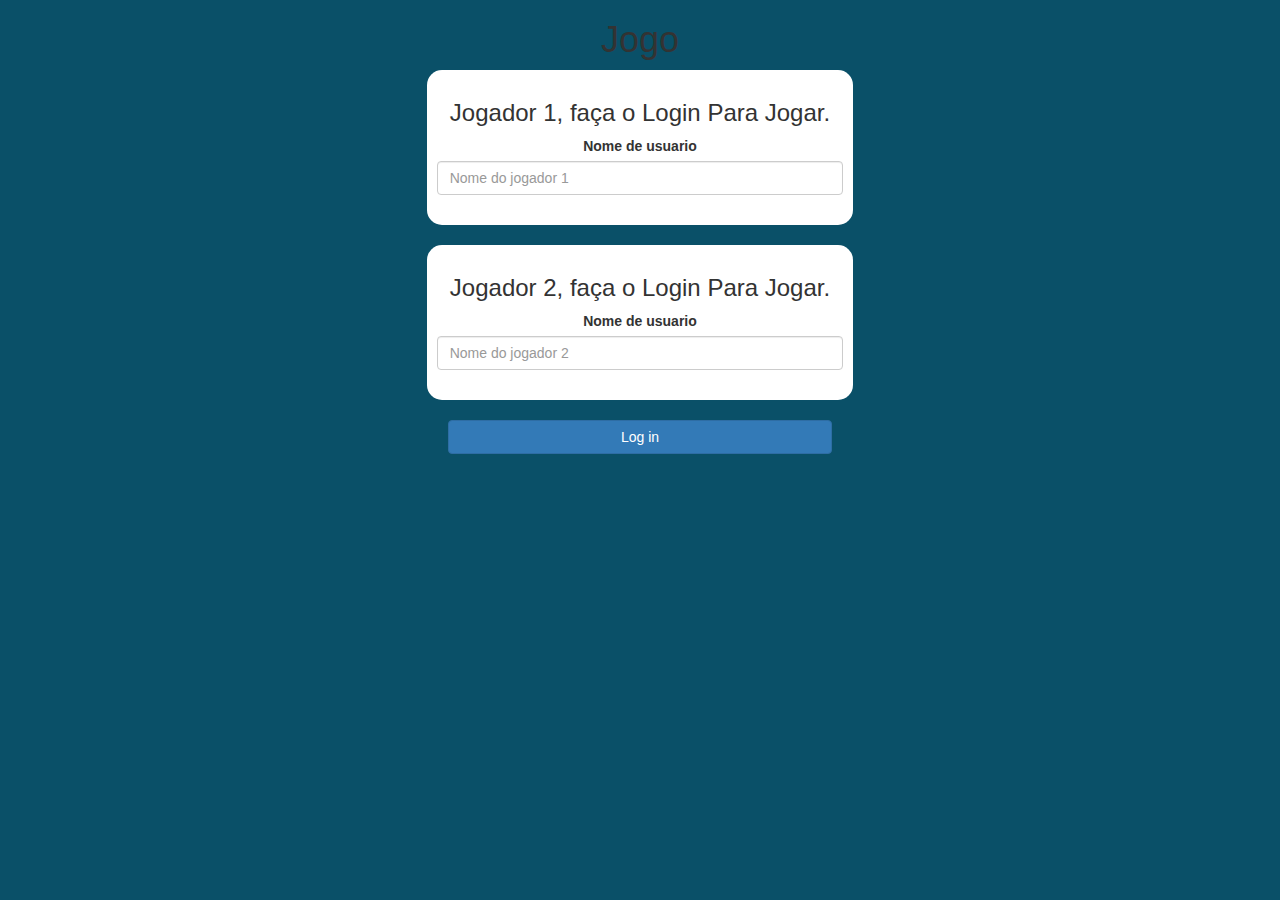
<file: index.html>
<!DOCTYPE html>
<html>
<head>
	<title>Adivinha a Palavra</title>

<meta name="viewport" content="width=device-width, initial-scale=1">
<link rel="stylesheet" href="https://maxcdn.bootstrapcdn.com/bootstrap/3.4.0/css/bootstrap.min.css">
<script src="https://ajax.googleapis.com/ajax/libs/jquery/3.4.1/jquery.min.js"></script>
<script src="https://maxcdn.bootstrapcdn.com/bootstrap/3.4.0/js/bootstrap.min.js"></script>

<link rel="stylesheet" type="text/css" href="game.css">

<script src="game_login.js"></script>
</head>
<body>
<center>
	<h1>Jogo</h1>

	<div class="col-lg-4 col-sm-80 colxs-11 login_div1">
		<h3>Jogador 1, faça o Login Para Jogar.</h3>
		<label>Nome de usuario</label>
		<input type="text" id="player1NameInput" class="form-control" placeholder="Nome do jogador 1">
		<br>
	</div> 
	<br>
	<div class="col-lg-4 col-sm-80 colxs-11 login_div2">
		<h3>Jogador 2, faça o Login Para Jogar.</h3>
		<label>Nome de usuario</label>
		<input type="text" id="player2NameInput" class="form-control" placeholder="Nome do jogador 2">
		<br>
	</div> 
	<br>
	<button style="width: 30%;" class="btn btn-primary" onclick="addUser()">Log in</button>
</center>
</body>
</html>
</file>
<file: game.css>
body
{
	background: rgb(10, 80, 104);
}

	.login_div1 , .login_div2
	{
		background: white;
		padding: 10px;
		float: none;
		border-radius: 15px;
	}


#player1Name , #player2Name
{
	display: inline-block;
	margin-left: 20px;
}
#word
{
	width: 60%;
}
#wordDisplay
{
	letter-spacing: 5px;
}
#output
{
background: white;
border-radius: 10px;
border-top: 10px solid #AA4465;
padding: 10px;
float: none;
text-align: left;
}
</file>
